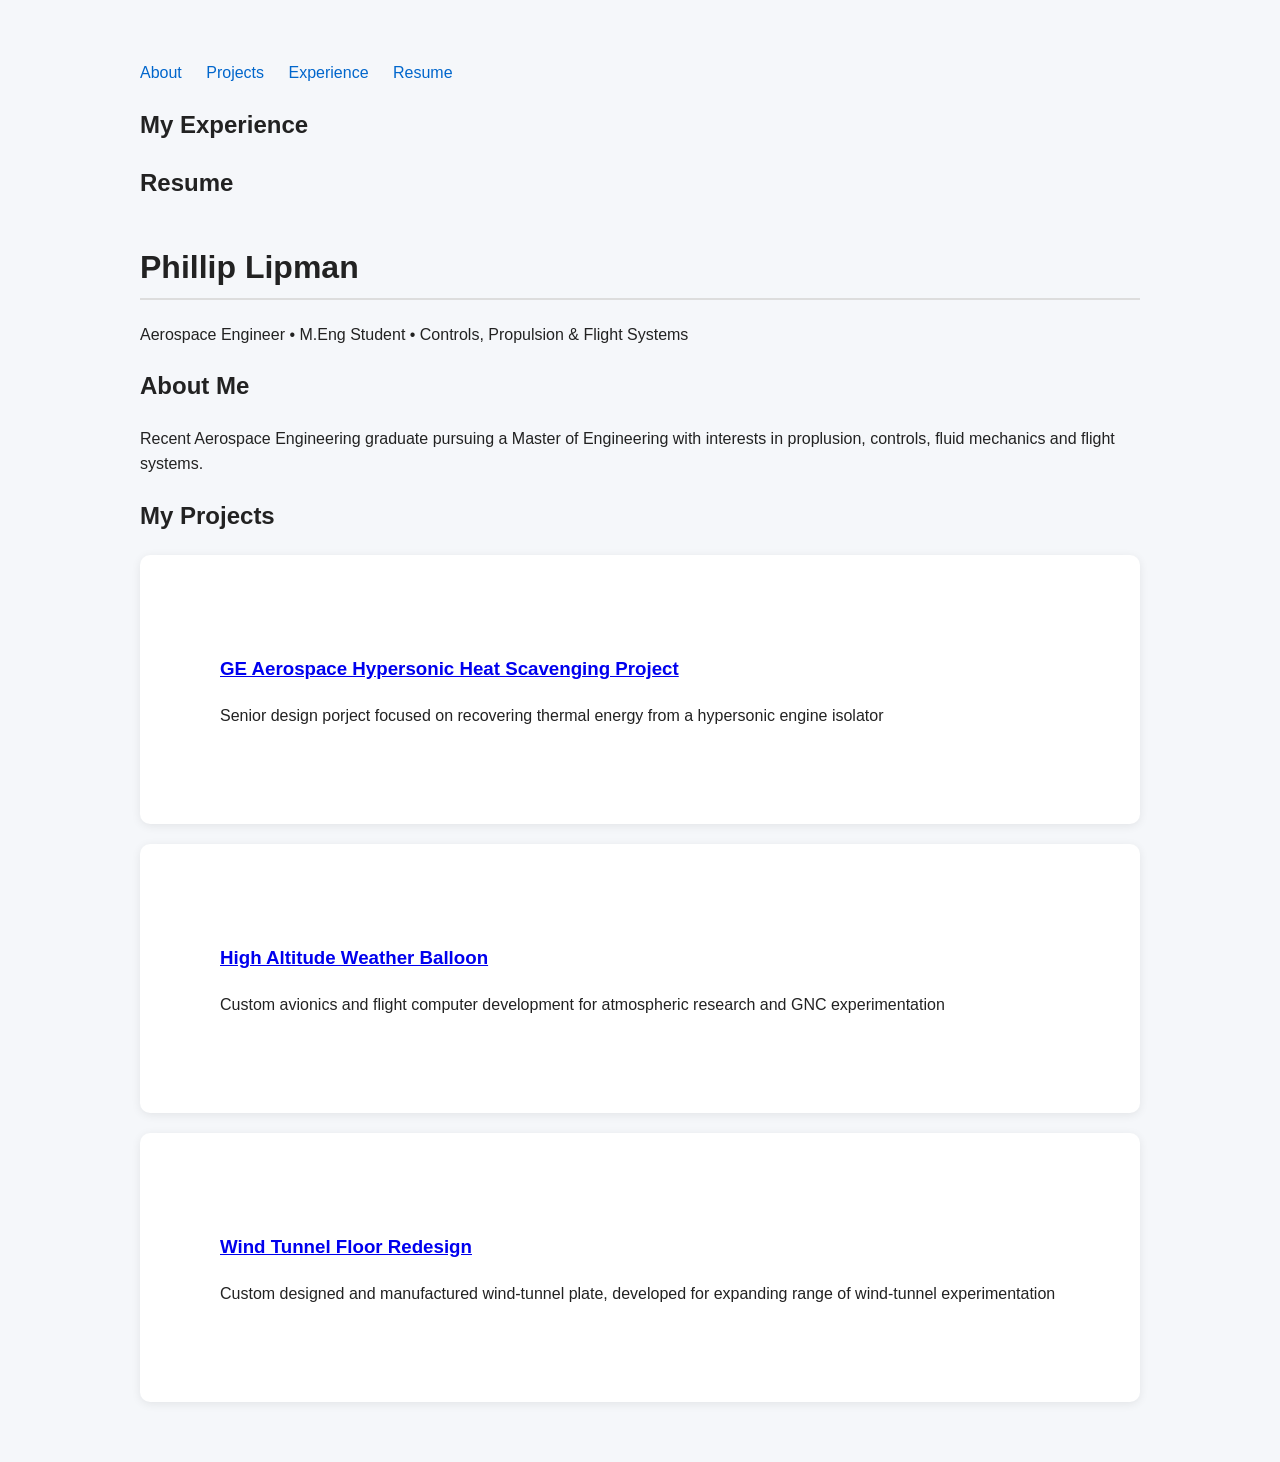
<file: index.html>
<!DOCTYPE html>
<html>
   <head>
    <title>Phillip Lipman</title>
    <link rel="stylesheet" href="style.css">
  </head>
<body>
  <nav>
  <a href="#about">About</a>
  <a href="#projects">Projects</a>
  <a href="#experience">Experience</a>
  <a href="#resume">Resume</a>
</nav>


<h2 id="experience">My Experience</h2>
<h2 id="resume">Resume</h2>
   
  <header>
    <h1>Phillip Lipman</h1>

    <p>
      Aerospace Engineer • M.Eng Student • Controls, Propulsion & Flight Systems
    </p>
  </header>
<h2 id="about">About Me</h2>
<p>
  Recent Aerospace Engineering graduate pursuing a Master of Engineering with interests in proplusion, controls, fluid mechanics and flight systems.
</p>
<h2 id="projects">My Projects</h2>
<div class="project-card">
  <a href="projects/flare.html"><h3>GE Aerospace Hypersonic Heat Scavenging Project</h3></a>
  <p>
    Senior design porject focused on recovering thermal energy from a hypersonic engine isolator
  </p>
</div>
<div class="project-card">
  <a href="projects/weather-balloon.html"><h3>High Altitude Weather Balloon</h3></a>
  <p>
    Custom avionics and flight computer development for atmospheric research and GNC experimentation
  </p>
</div>
<div class="project-card">
   <a href="projects/tunnel-plate.html"><h3>Wind Tunnel Floor Redesign</h3></a>
   <p>
      Custom designed and manufactured wind-tunnel plate, developed for expanding range of wind-tunnel experimentation
   </p>
</div>
</body>
</html>
</file>
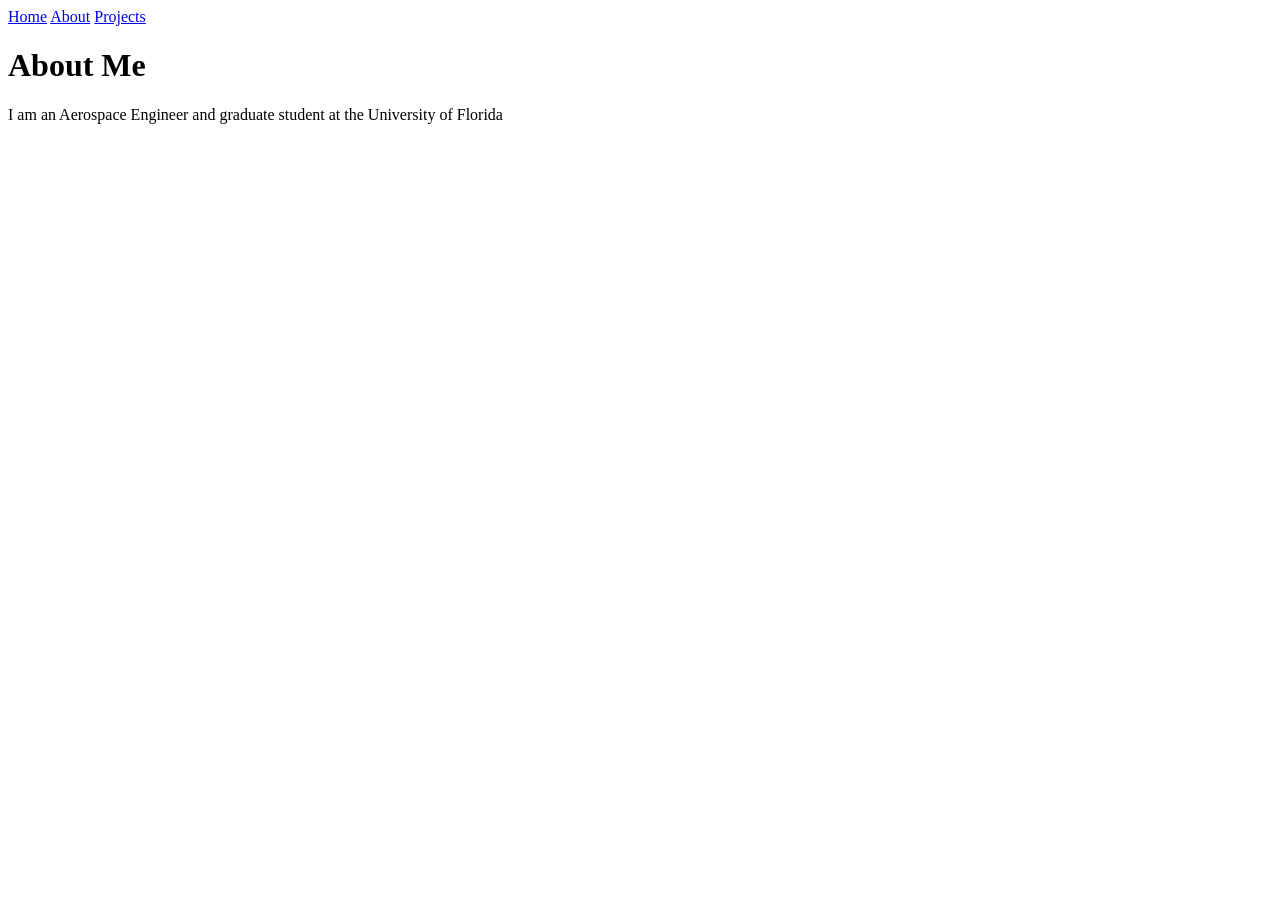
<file: about.html>
<!DOCTYPE html>
<nav>
  <a href="index.html">Home</a>
  <a href="about.html">About</a>
  <a href="projects.html">Projects</a>
</nav>
<html>
  <head>
    <title>About Me</title>
  </head>

  <body>
    <h1>About Me</h1>
    <p>
      I am an Aerospace Engineer and graduate student at the University of Florida
    </p>
  </body>
</html>
</file>
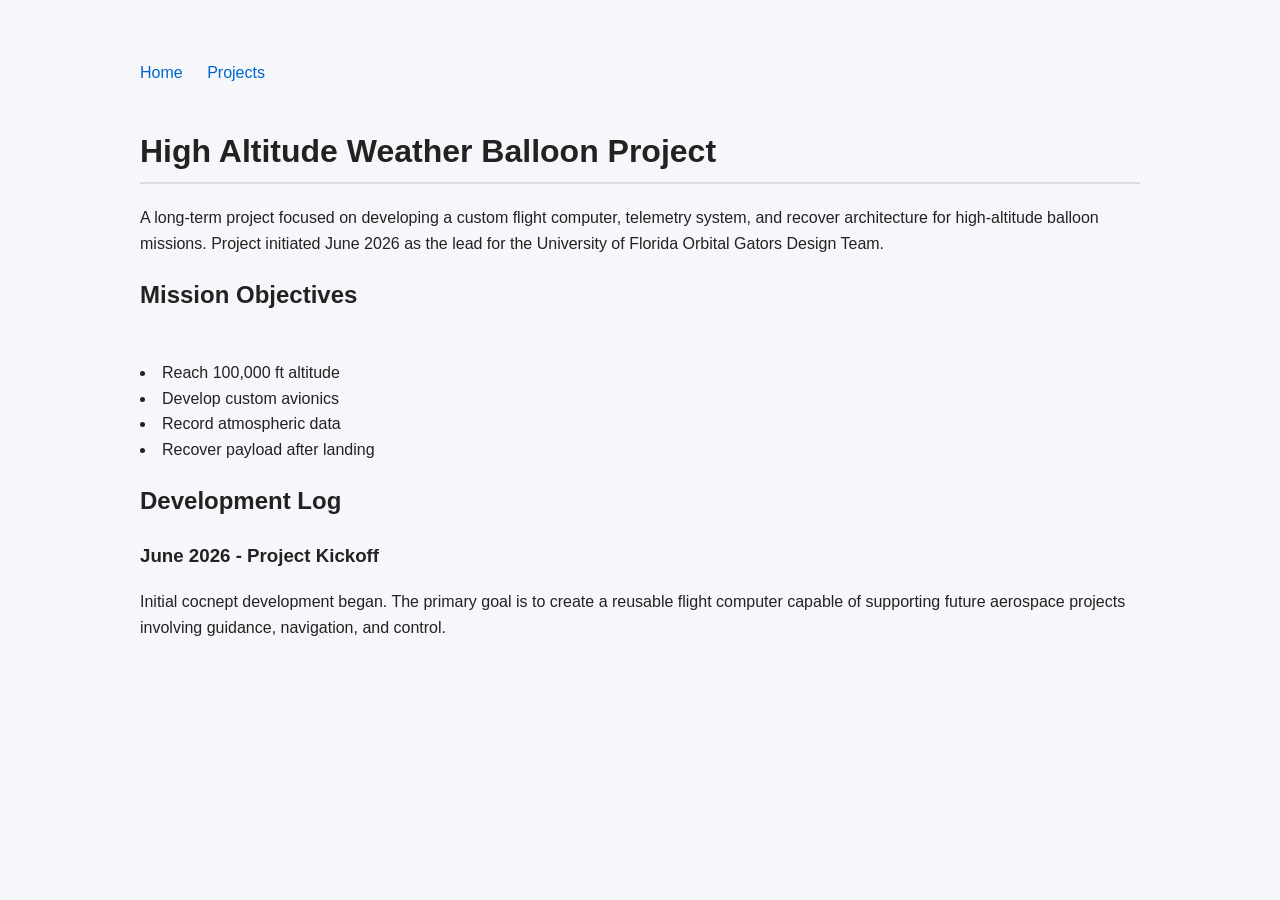
<file: weather-balloon.html>
<!DOCTYPE html>
<html>
  <title>High Altitude Weather Balloon</title>
  <link rel="stylesheet" href="style.css">

<body>
  <nav>
    <a href="index.html">Home</a>
    <a href="projects.html">Projects</a>
  </nav>

  <h1>High Altitude Weather Balloon Project</h1>

  <p>
    A long-term project focused on developing a custom flight computer, telemetry system, and recover architecture for high-altitude balloon missions. Project initiated June 2026 as the lead for the University of Florida Orbital Gators Design Team.
  </p>

  <h2>Mission Objectives</h2>
  <u1>
    <li>Reach 100,000 ft altitude</li>
    <li>Develop custom avionics</li>
    <li>Record atmospheric data</li>
    <li>Recover payload after landing</li>
  </u1>

  <h2>Development Log</h2>

  <h3>June 2026 - Project Kickoff</h3>
  <p>
    Initial cocnept development began. The primary goal is to create a reusable flight computer capable of supporting future aerospace projects involving guidance, navigation, and control.
  </p>
</body>
</html>
</file>
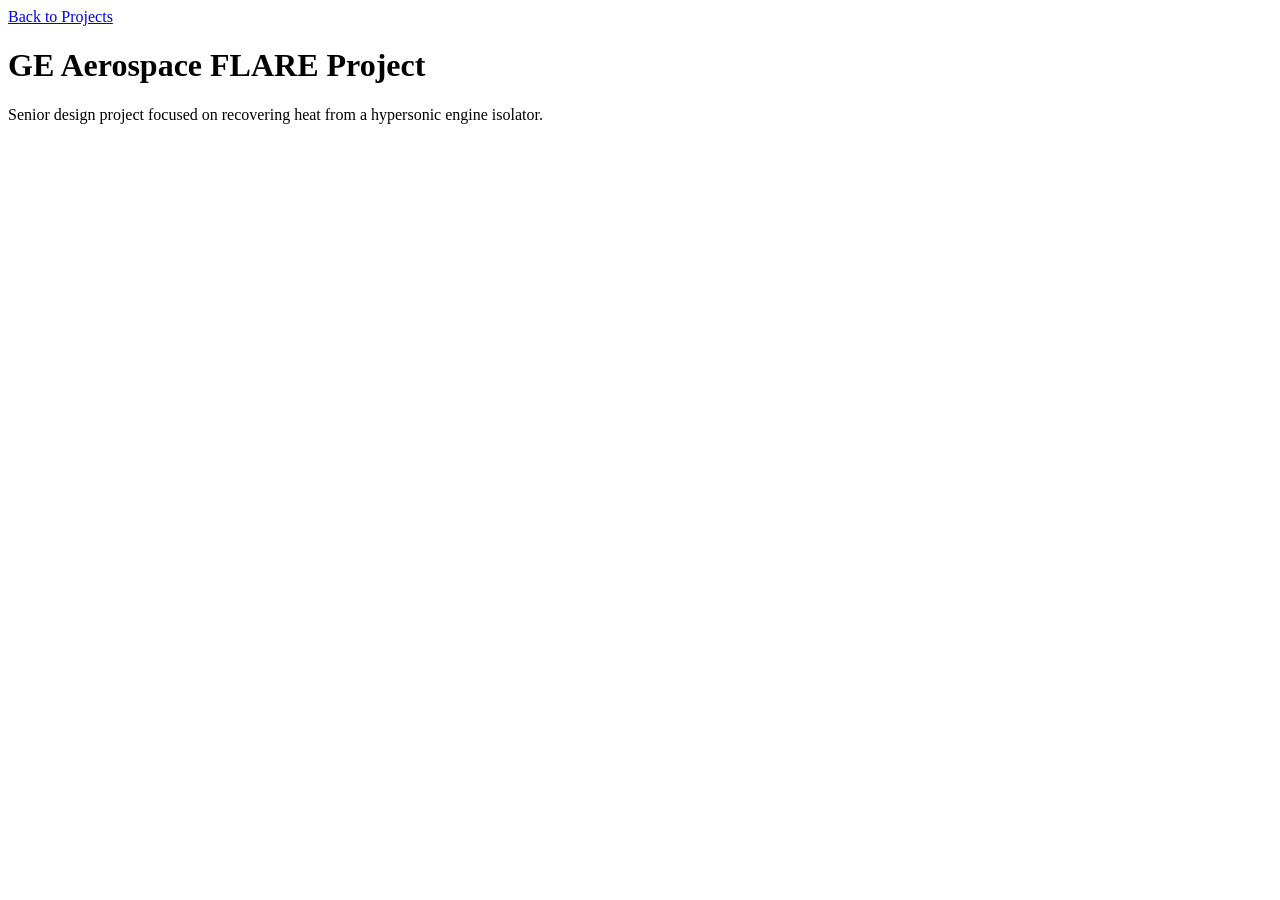
<file: projects/flare.html>
<!DOCTYPE html>
<html>

  <head>
    <title>GE Aerospace FLARE</title>
  </head>

  <body>
    <a href="../projects.html">Back to Projects</a>

    <h1>GE Aerospace FLARE Project</h1>

    <p>
      Senior design project focused on recovering heat from a hypersonic engine isolator.
    </p>
  </body>
</html>
</file>
<file: style.css>
body {
  font-family: Arial, sans-serif;
  max-width: 1000px;
  margin: auto;
  padding: 40px;
  line-height: 1.6;

  background-color: #f5f7fa;
  color: #222;
}

h1 {
  border-bottom: 2px solid #ddd;
  padding-bottom: 5px;
  margin-top: 40px;
}

u1 {
  padding-left: 20px;
}
nav {
  margin: 20px 0;
}

nav a {
  margin-right: 20px;
  text-decoration: none;
  color: #0066cc;
}
.project-card {
  background: white;
  padding: 80px;
  margin: 20px 0;

  border-radius: 10px;
  box-shadow:
    0 2px 10px rgba(0,0,0,0.08);
}
</file>
